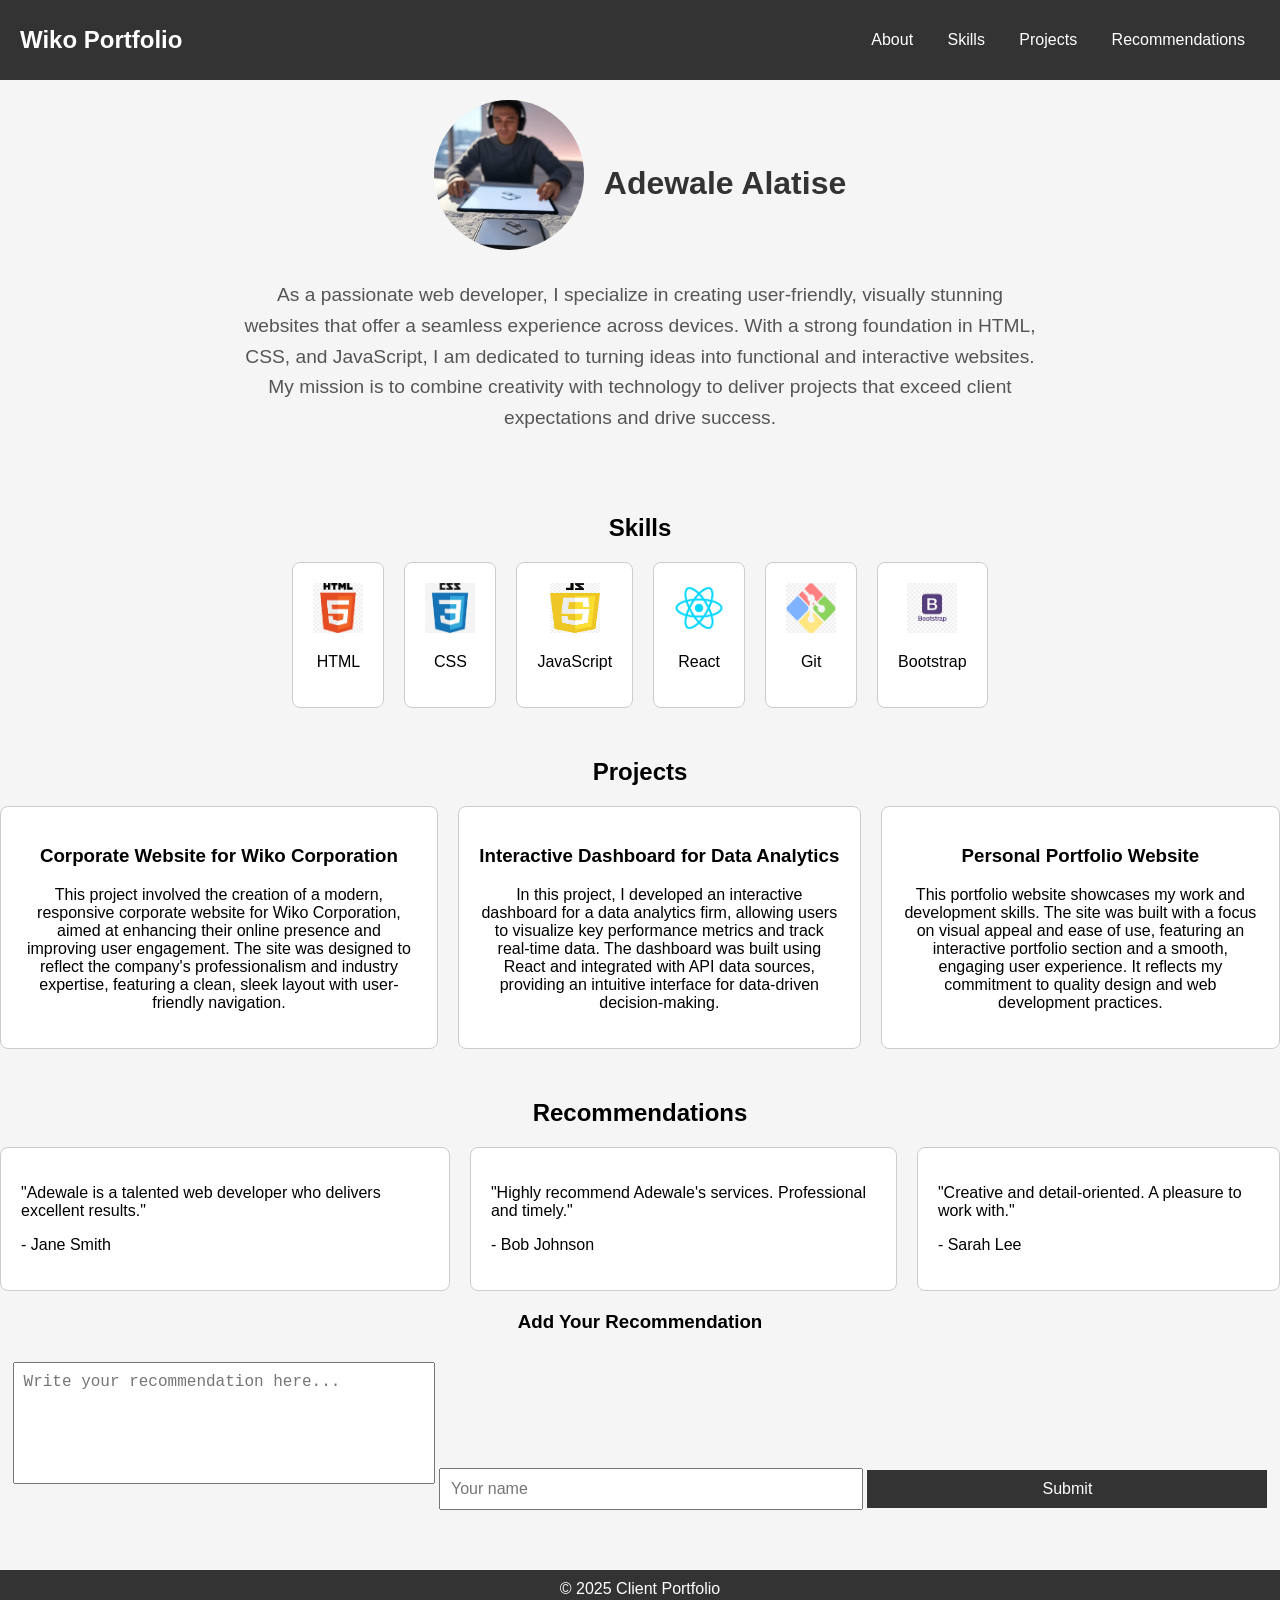
<file: index.html>
<!DOCTYPE html>
<html lang="en">
<head>
    <meta charset="UTF-8">
    <meta name="viewport" content="width=device-width, initial-scale=1.0">
    <link rel="stylesheet" href="style.css">
    <title>Client Portfolio</title>
    <style>
        /* Popup styles */
        .popup {
            display: none;
            position: fixed;
            top: 50%;
            left: 50%;
            transform: translate(-50%, -50%);
            background-color: rgba(0, 0, 0, 0.7);
            color: white;
            padding: 20px;
            border-radius: 10px;
            z-index: 1000;
        }

        .popup .popup-content {
            background: #333;
            padding: 15px;
            border-radius: 5px;
        }

        .popup .popup-button {
            background-color: #4CAF50;
            color: white;
            padding: 10px 20px;
            border: none;
            border-radius: 5px;
            cursor: pointer;
        }

        .popup .popup-button:hover {
            background-color: #45a049;
        }
    </style>
</head>
<body>
    <header class="header">
        <h1>Wiko Portfolio</h1>
        <nav>
            <a href="#about">About</a>
            <a href="#skills">Skills</a>
            <a href="#projects">Projects</a>
            <a href="#recommendations">Recommendations</a>
        </nav>
    </header>

    <div class="container">
        <!-- About Section -->
        <section id="about" class="about">
            <div class="about-header">
                <img src="Screenshot 2024-12-15 230717.png" alt="Profile Image" class="profile-img">
                <h2 class="profile_name">Adewale Alatise</h2>
            </div>
            <p class="about-summary">As a passionate web developer, I specialize in creating user-friendly, visually stunning websites that offer a seamless experience across devices. With a strong foundation in HTML, CSS, and JavaScript, I am dedicated to turning ideas into functional and interactive websites. My mission is to combine creativity with technology to deliver projects that exceed client expectations and drive success.</p>
        </section>

        <!-- Skills Section -->
        <section id="skills" class="skills">
            <h2>Skills</h2>
            <div class="skills-list">
                <div>
                    <img src="image5.png" alt="HTML Logo">
                    <p>HTML</p>
                </div>
                <div>
                    <img src="IMAGE6.jpg" alt="CSS Logo">
                    <p>CSS</p>
                </div>
                <div>
                    <img src="IMAGE7.jpg" alt="JavaScript Logo">
                    <p>JavaScript</p>
                </div>
                <!-- Additional Skills -->
                <div>
                    <img src="image8.png" alt="React Logo">
                    <p>React</p>
                </div>
                <div>
                    <img src="image 9.png" alt="Git Logo">
                    <p>Git</p>
                </div>
                <div>
                    <img src="image10.png" alt="Bootstrap Logo">
                    <p>Bootstrap</p>
                </div>
            </div>
        </section>

        <!-- Projects Section -->
        <section id="projects" class="projects">
            <h2>Projects</h2>
            <div class="projects-list">
                <!-- Project 1 -->
                <div class="project-card">
                    <h3>Corporate Website for Wiko Corporation</h3>
                    <p>This project involved the creation of a modern, responsive corporate website for Wiko Corporation, aimed at enhancing their online presence and improving user engagement. The site was designed to reflect the company's professionalism and industry expertise, featuring a clean, sleek layout with user-friendly navigation.</p>
                </div>

                <!-- Project 2 -->
                <div class="project-card">
                    <h3>Interactive Dashboard for Data Analytics</h3>
                    <p>In this project, I developed an interactive dashboard for a data analytics firm, allowing users to visualize key performance metrics and track real-time data. The dashboard was built using React and integrated with API data sources, providing an intuitive interface for data-driven decision-making.</p>
                </div>

                <!-- Project 3 -->
                <div class="project-card">
                    <h3>Personal Portfolio Website</h3>
                    <p>This portfolio website showcases my work and development skills. The site was built with a focus on visual appeal and ease of use, featuring an interactive portfolio section and a smooth, engaging user experience. It reflects my commitment to quality design and web development practices.</p>
                </div>
            </div>
        </section>

        <!-- Recommendations Section -->
        <section id="recommendations" class="recommendations">
            <h2>Recommendations</h2>
            <div class="recommendations-list" id="recommendations-list">
                <div>
                    <p>"Adewale is a talented web developer who delivers excellent results."</p>
                    <p>- Jane Smith</p>
                </div>
                <div>
                    <p>"Highly recommend Adewale's services. Professional and timely."</p>
                    <p>- Bob Johnson</p>
                </div>
                <div>
                    <p>"Creative and detail-oriented. A pleasure to work with."</p>
                    <p>- Sarah Lee</p>
                </div>
            </div>
            <div class="recommendation-form">
                <h3>Add Your Recommendation</h3>
                <textarea id="recommendation-text" placeholder="Write your recommendation here..."></textarea>
                <input id="recommendation-author" type="text" placeholder="Your name">
                <button onclick="addRecommendation()">Submit</button>
            </div>
        </section>
    </div>

    <footer class="footer">
        &#169; 2025 Client Portfolio
    </footer>

    <!-- Popup -->
    <div id="popup" class="popup">
        <div class="popup-content">
            <p>Thank you for your submission!</p>
            <button class="popup-button" onclick="showPopup(false)">Close</button>
        </div>
    </div>

    <script>
        function showPopup(show) {
            const popup = document.getElementById('popup');
            if (show) {
                popup.style.display = 'block';
            } else {
                popup.style.display = 'none';
            }
        }

        function addRecommendation() {
            const text = document.getElementById('recommendation-text').value;
            const author = document.getElementById('recommendation-author').value;

            if (text && author) {
                const list = document.getElementById('recommendations-list');
                const newRecommendation = document.createElement('div');
                newRecommendation.innerHTML = `<p>"${text}"</p><p>- ${author}</p>`;
                list.appendChild(newRecommendation);

                // Show popup after submission
                showPopup(true);

                document.getElementById('recommendation-text').value = '';
                document.getElementById('recommendation-author').value = '';
            } else {
                alert('Please fill out both fields before submitting.');
            }
        }
    </script>
</body>
</html>
</file>
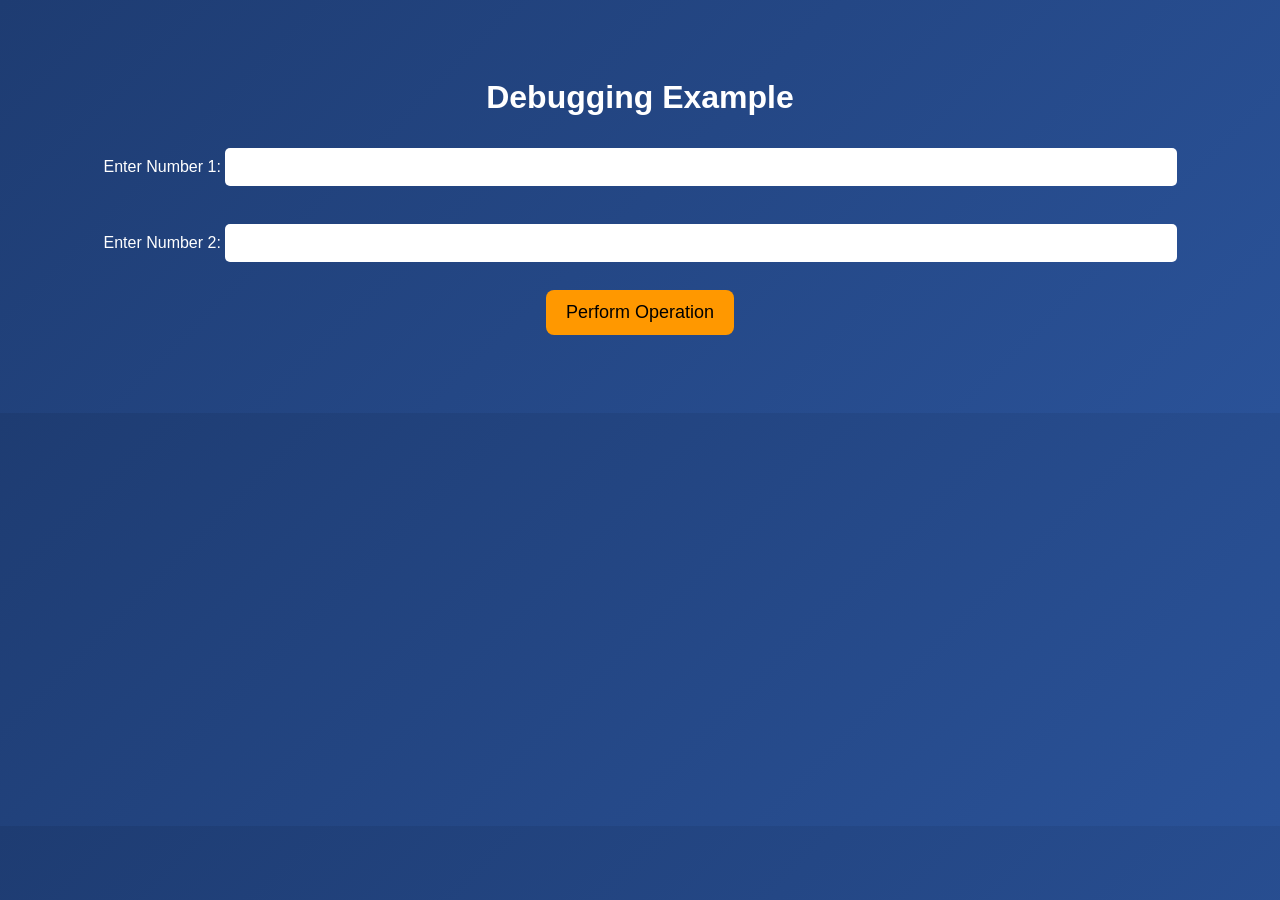
<file: debug.html>
<!DOCTYPE html>
<html lang="en">

<head>
    <meta charset="UTF-8">
    <title>Debugging Example</title>
</head>
<link rel="stylesheet" href="debug_style.css">


<body>
    <h1>Debugging Example</h1>
    <label for="input1">Enter Number 1:</label>
    <input type="number" id="input1"><br><br>
    <label for="input2">Enter Number 2:</label>
    <input type="number" id="input2"><br><br>
    <button onclick="performOperation()">Perform Operation</button>
    <p id="result"></p>

    <!-- Linking the JavaScript file -->
    <script src="./debug_code.js"></script>
    
</body>

</html>
</file>
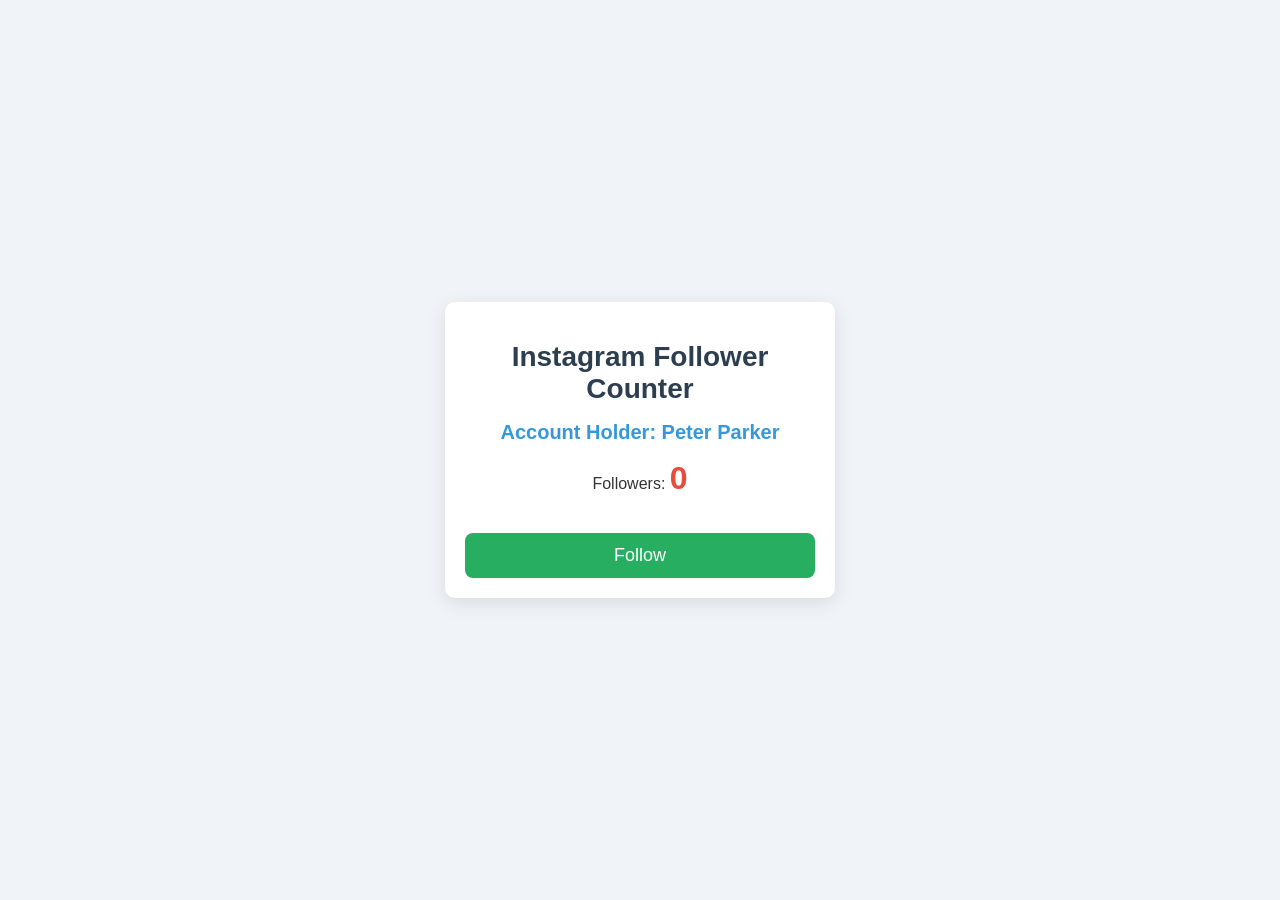
<file: followers_count.html>
<!DOCTYPE html>
<html lang="en">
<head>
    <meta charset="UTF-8">
    <meta name="viewport" content="width=device-width, initial-scale=1.0">
    <title>Follower Counter</title>
    <link rel="stylesheet" href="followers_count.css">
</head>
<body>
    <div class="container">
        <h1>Instagram Follower Counter</h1>
        <h2>Account Holder: Peter Parker</h2>
        <p>Followers: <span id="countDisplay">0</span></p>
        <button onclick="increaseCount()">Follow</button>
    </div>
    <script src="followers_count.js"></script>
</body>
</html>
</file>
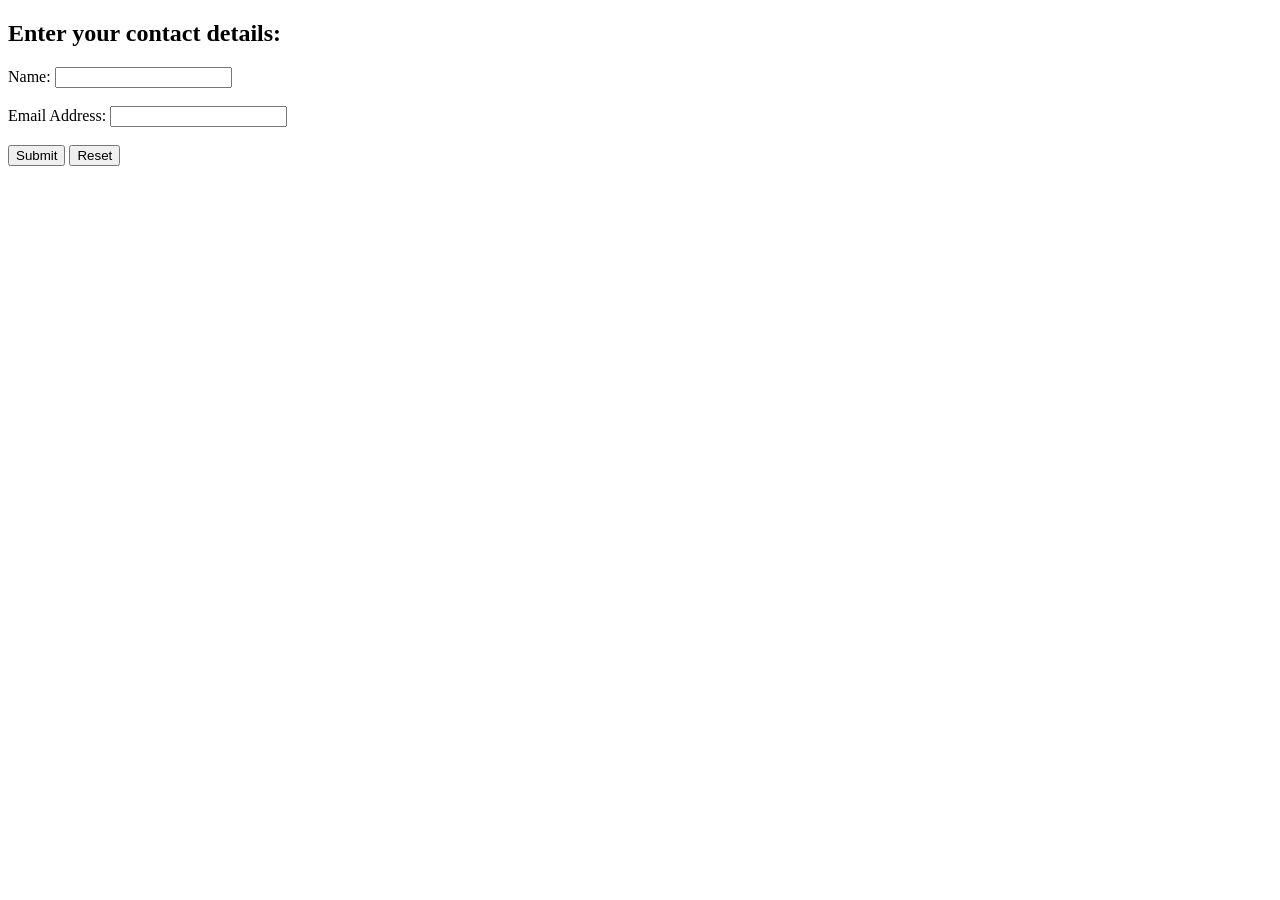
<file: form_validation.html>
<!DOCTYPE html>
<html>
<head>
    <title>Contact Details</title>
    <script type="application/javascript">
        function checkdata(event) {
            // Prevent form submission for validation
            event.preventDefault();

            // Get values from input fields
            var username = document.getElementById("name").value;
            var emailid = document.getElementById("email").value;

            // Validate inputs
            if (!username) {
                alert("Please enter your name.");
                return false;
            }

            if (!emailid || !/^\S+@\S+\.\S+$/.test(emailid)) {
                alert("Please enter a valid email address.");
                return false;
            }

            alert("Form submitted successfully!");
            return true;
        }
    </script>
</head>
<body>
    <h2>Enter your contact details:</h2>
    <form id="form1" onsubmit="checkdata(event)">
        <label for="name">Name:</label>
        <input type="text" id="name" name="name">
        <br><br>
        <label for="email">Email Address:</label>
        <input type="text" id="email" name="email">
        <br><br>
        <input type="submit" value="Submit">
        <input type="reset" value="Reset">
    </form>
</body>
</html>
</file>
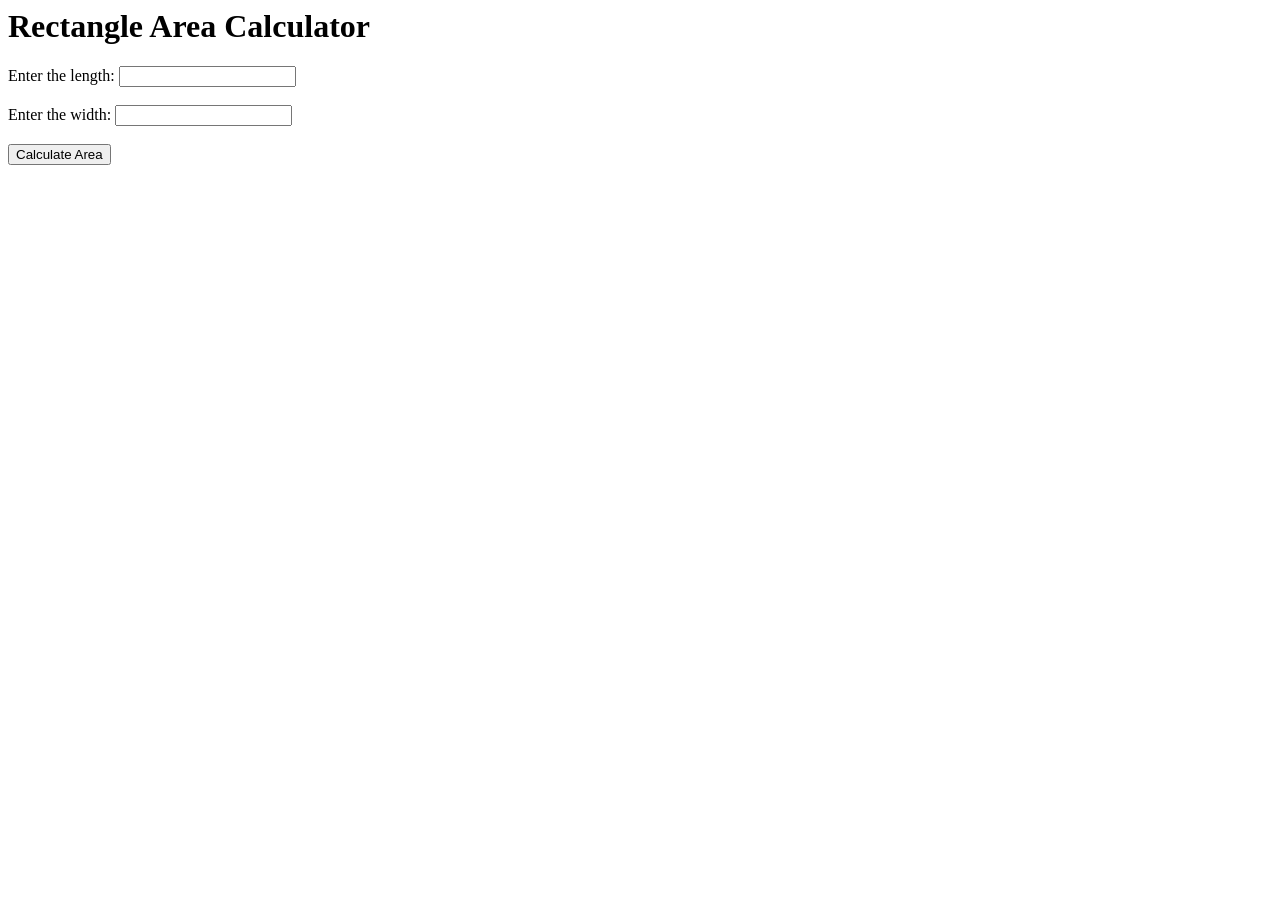
<file: indexi.html>
<html>
<head>
  <title>Rectangle Area Calculator</title>
</head>
<body>
  <h1>Rectangle Area Calculator</h1>
  <label for="length">Enter the length: </label>
  <input type="number" id="length"><br><br>

  <label for="width">Enter the width: </label>
  <input type="number" id="width"><br><br>

  <button onclick="calculateArea()">Calculate Area</button><br><br>

  <p id="result"></p>
<script src="./calculate_Area.js"></script>
</body>
</html>
</file>
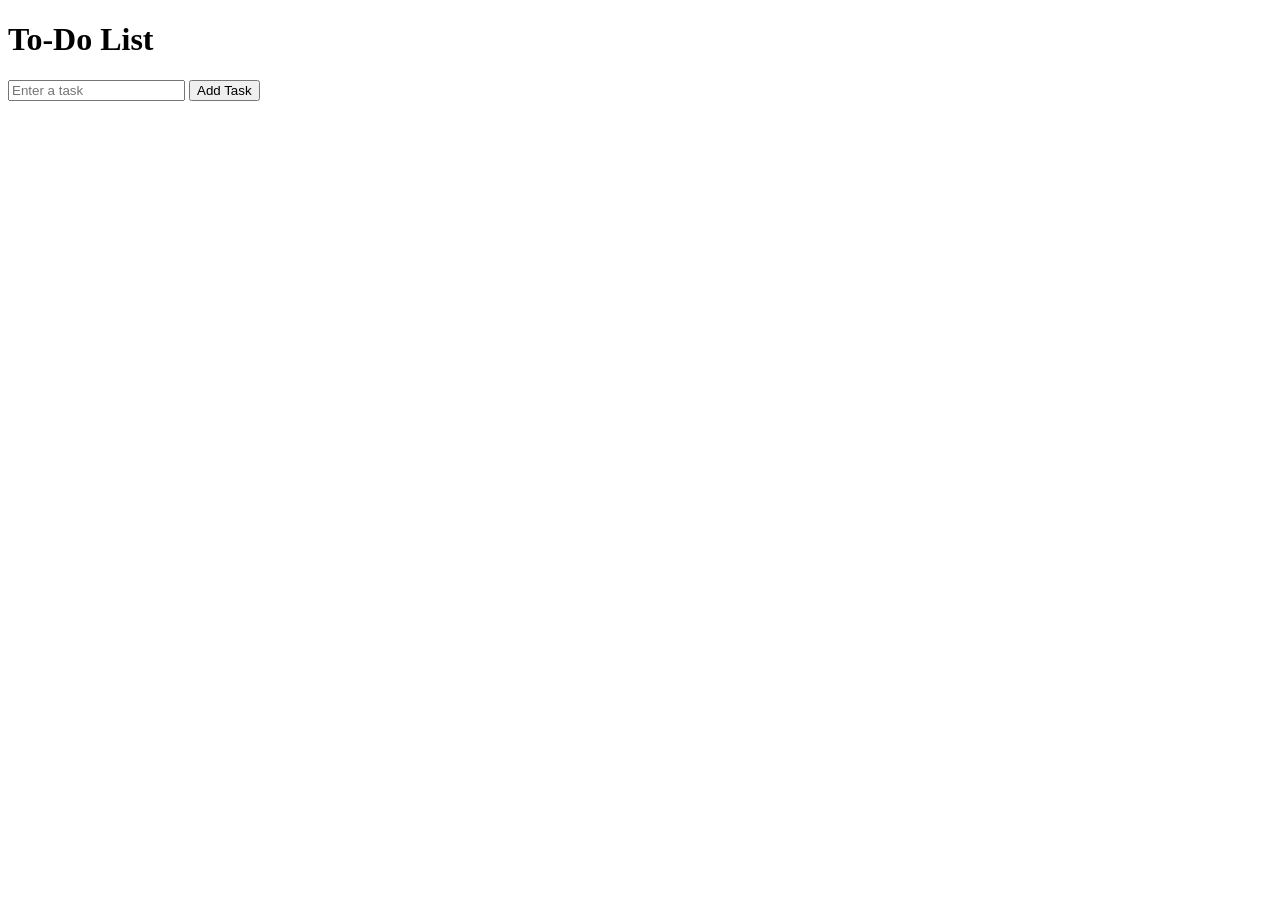
<file: indexii.html>
<!DOCTYPE html>
<html lang="en">
<head>
    <meta charset="UTF-8">
    <meta name="viewport" content="width=device-width, initial-scale=1.0">
    <title>To-Do List</title>
</head>
<body>
    <div>
        <h1>To-Do List</h1>
        <input type="text" id="taskInput" placeholder="Enter a task">
        <button onclick="addTask()">Add Task</button>
        <ul id="todoList"></ul>
    </div>

    <script src="script.js"></script>
</body>
</html>
</file>
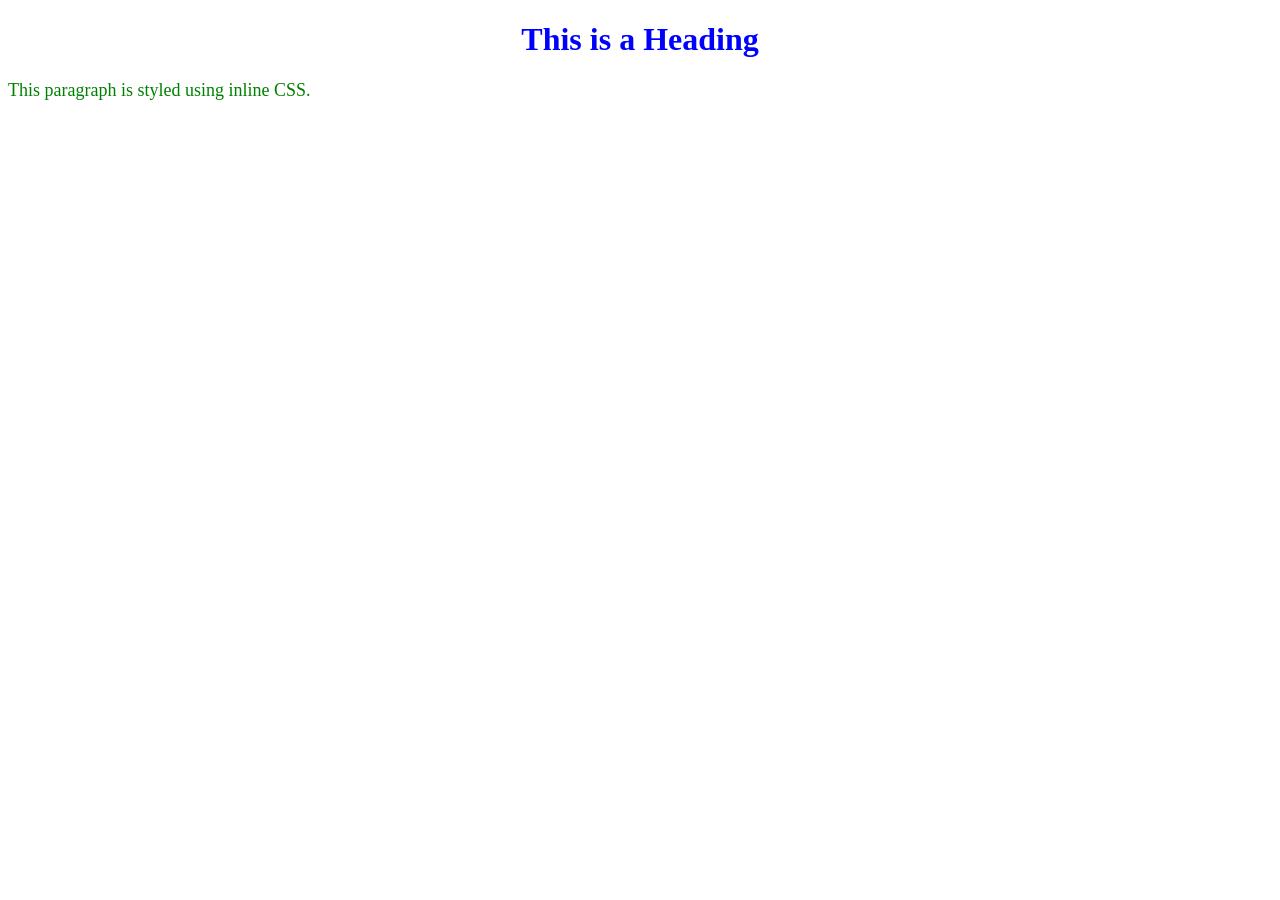
<file: inline-css.html>
<!DOCTYPE html>
<html lang="en">
<head>
    <meta charset="UTF-8">
    <meta name="viewport" content="width=device-width, initial-scale=1.0">
    <title>Inline CSS Example</title>
</head>
<body>
    <h1 style="color: blue; text-align: center;">This is a Heading</h1>
    <p style="font-size: 18px; color: green;">This paragraph is styled using inline CSS.</p>
</body>
</html>
</file>
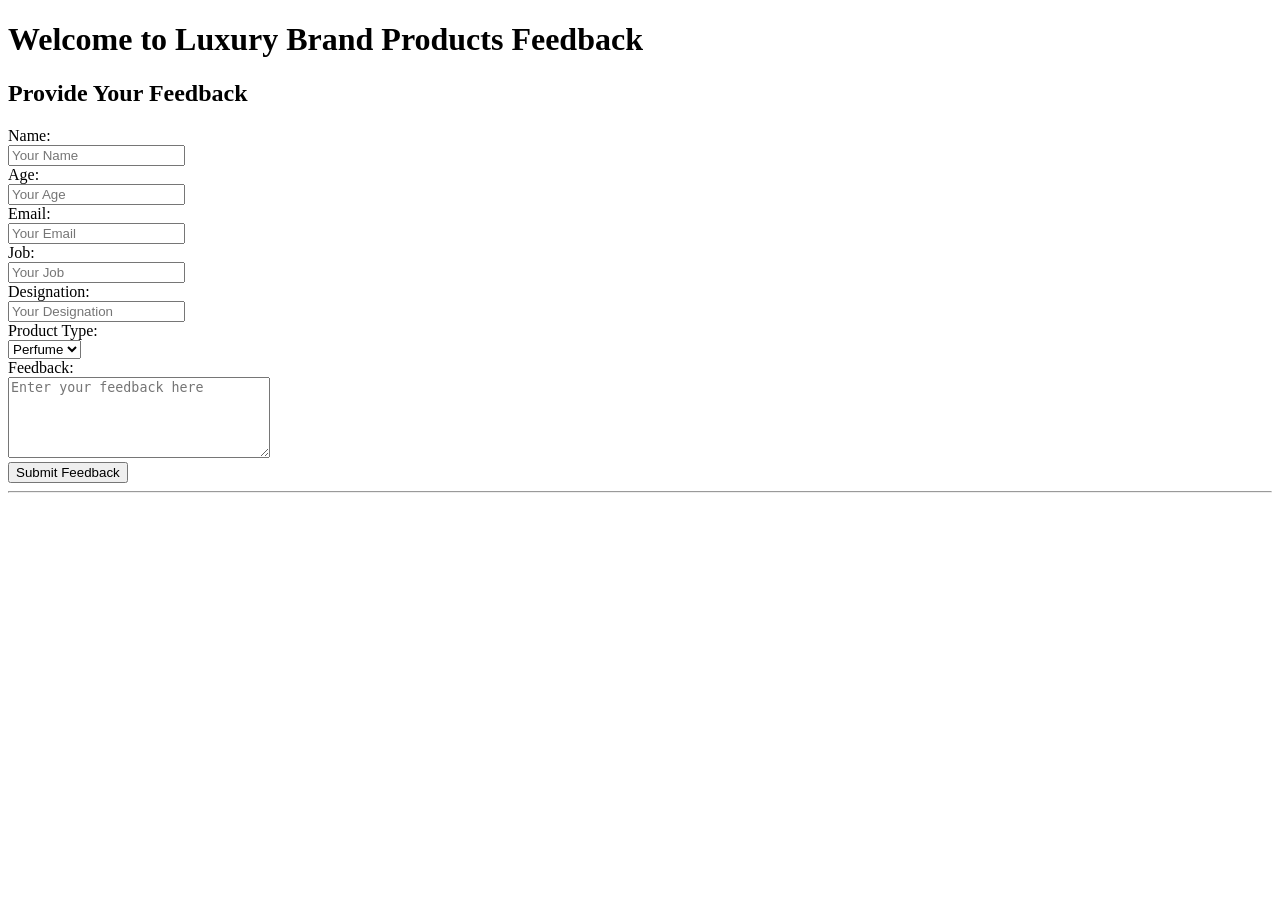
<file: product_survey.html>
<!DOCTYPE html>
<html>
<head>
  <title>Luxury Brand Feedback</title>
</head>
<body>
  <h1>Welcome to Luxury Brand Products Feedback</h1>
  <h2>Provide Your Feedback</h2>
  
  <!-- User Input Form -->
  <label for="name">Name:</label><br>
  <input type="text" id="name" placeholder="Your Name" required><br>

  <label for="age">Age:</label><br>
  <input type="number" id="age" placeholder="Your Age" required><br>

  <label for="email">Email:</label><br>
  <input type="email" id="email" placeholder="Your Email" required><br>

  <label for="job">Job:</label><br>
  <input type="text" id="job" placeholder="Your Job" required><br>

  <label for="designation">Designation:</label><br>
  <input type="text" id="designation" placeholder="Your Designation" required><br>

  <label for="productType">Product Type:</label><br>
  <select id="productType" required>
    <option value="perfume">Perfume</option>
    <option value="cream">Cream</option>
    <option value="oils">Oils</option>
  </select><br>

  <label for="feedbackText">Feedback:</label><br>
  <textarea id="feedbackText" rows="5" cols="30" placeholder="Enter your feedback here" required></textarea><br>

  <button id="submitBtn">Submit Feedback</button>
  
  <hr>
  
  <!-- Display User Info After Submission -->
  <div id="userInfo" style="display: none;">
    <h2>User Information:</h2>
    <p>Name: <span id="userName"></span></p>
    <p>Age: <span id="userAge"></span></p>
    <p>Email: <span id="userEmail"></span></p>
    <p>Job: <span id="userJob"></span></p>
    <p>Designation: <span id="userDesignation"></span></p>
    <p>Feedback for <span id="userProductChoice"></span>: <span id="userFeedback"></span></p>
  </div>

  <script src="./product_survey.js"></script>
</body>
</html>
</file>
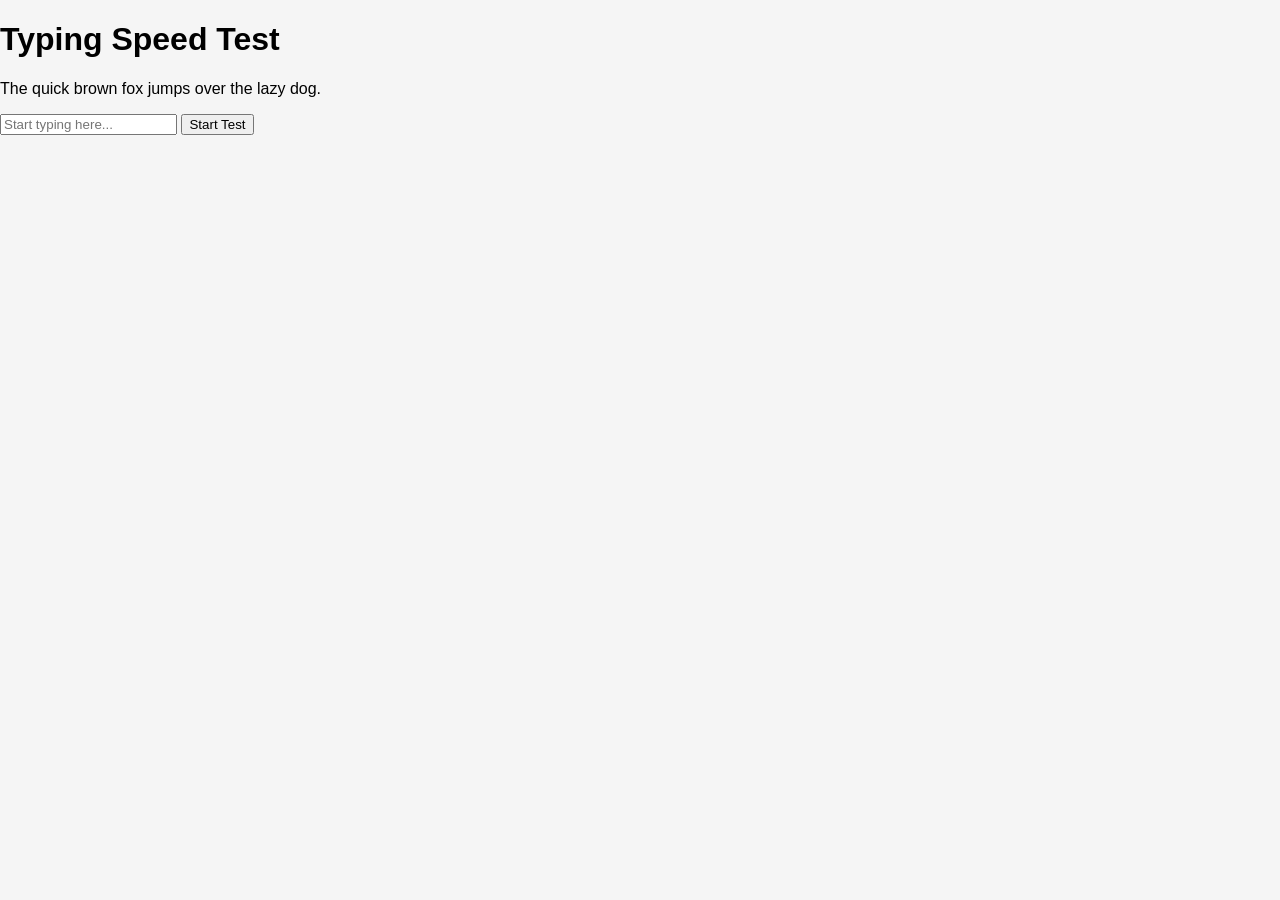
<file: speed_analysis.html>
<!DOCTYPE html>
<html lang="en">
<head>
    <meta charset="UTF-8">
    <meta name="viewport" content="width=device-width, initial-scale=1.0">
    <title>Typing Speed Test</title>
    <link rel="stylesheet" href="style.css">
</head>
<body>
    <div class="container">
        <h1>Typing Speed Test</h1>
        <p id="testText">The quick brown fox jumps over the lazy dog.</p>
        
        <input type="text" id="userInput" placeholder="Start typing here..." autocomplete="off">
        <button id="btn" onclick="startTest()">Start Test</button>

        <div id="output"></div>
    </div>
    
    <script src="speed_analysis.js"></script>
</body>
</html>
</file>
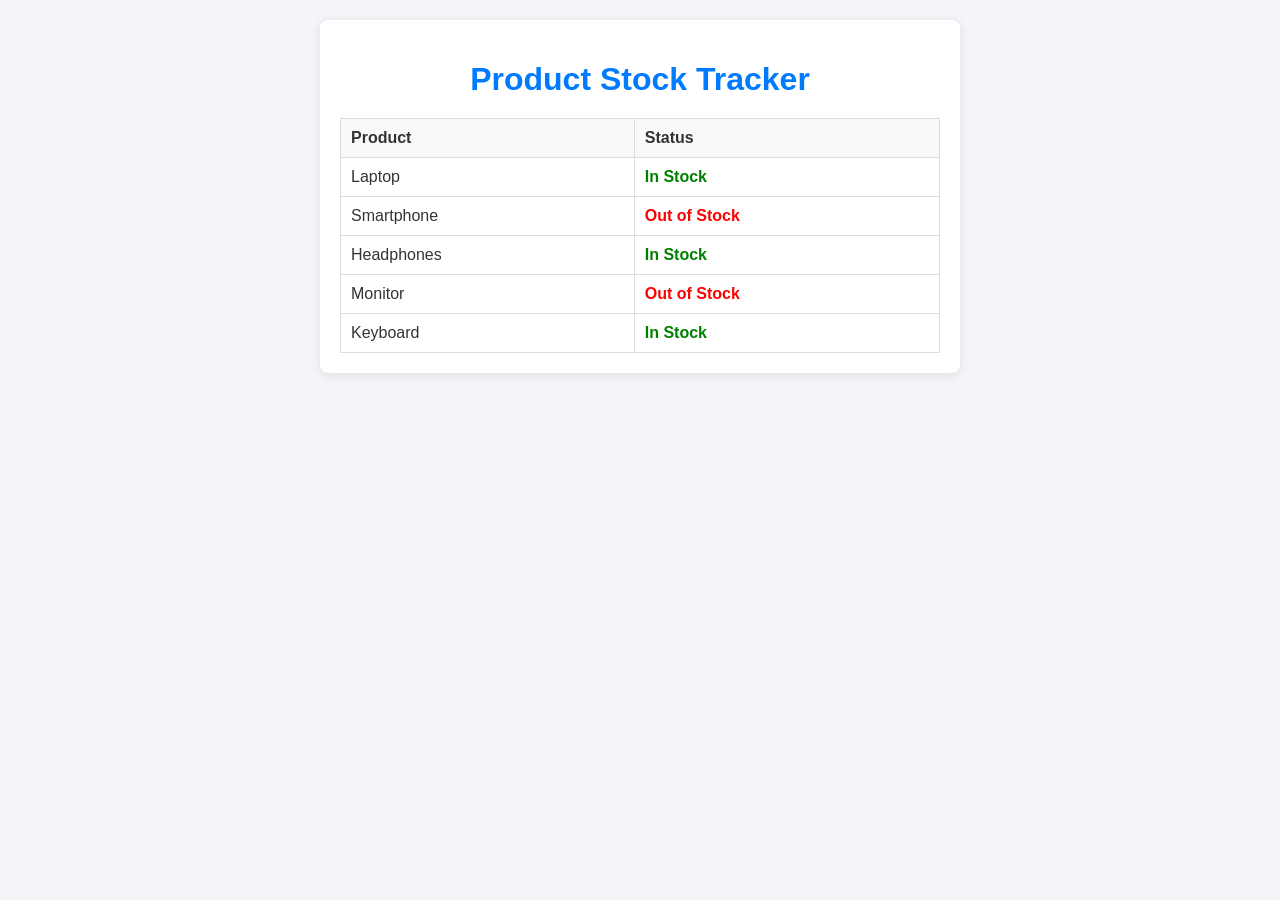
<file: store.html>
<!DOCTYPE html>
<html lang="en">
<head>
    <meta charset="UTF-8">
    <meta name="viewport" content="width=device-width, initial-scale=1.0">
    <title>Product Stock Tracker</title>
    <style>
        body {
            font-family: Arial, sans-serif;
            margin: 20px;
            padding: 0;
            background-color: #f4f4f9;
            color: #333;
        }

        .container {
            max-width: 600px;
            margin: 0 auto;
            padding: 20px;
            background: #fff;
            border-radius: 8px;
            box-shadow: 0 2px 10px rgba(0, 0, 0, 0.1);
        }

        h1 {
            text-align: center;
            margin-bottom: 20px;
            color: #007BFF;
        }

        table {
            width: 100%;
            border-collapse: collapse;
        }

        th, td {
            text-align: left;
            padding: 10px;
            border: 1px solid #ddd;
        }

        th {
            background-color: #f8f9fa;
        }

        .in-stock {
            color: green;
            font-weight: bold;
        }

        .out-of-stock {
            color: red;
            font-weight: bold;
        }
    </style>
</head>
<body>
    <div class="container">
        <h1>Product Stock Tracker</h1>
        <table>
            <thead>
                <tr>
                    <th>Product</th>
                    <th>Status</th>
                </tr>
            </thead>
            <tbody id="productTableBody">
                <!-- Product rows will be dynamically inserted here -->
            </tbody>
        </table>
    </div>

    <script>
        // Sample array of products in the inventory
        const products = [
            { product: "Laptop", stock: 10 },
            { product: "Smartphone", stock: 0 },
            { product: "Headphones", stock: 25 },
            { product: "Monitor", stock: 0 },
            { product: "Keyboard", stock: 15 }
        ];

        /**
         * Dynamically generates the product table rows based on stock levels.
         *
         * @param {Array} productArray - An array of product objects with stock details.
         */
        function displayStockLevels(productArray) {
            const tableBody = document.getElementById("productTableBody");
            productArray.forEach(({ product, stock }) => {
                // Create a new table row
                const row = document.createElement("tr");

                // Create a cell for the product name
                const productCell = document.createElement("td");
                productCell.textContent = product;

                // Create a cell for the stock status
                const statusCell = document.createElement("td");
                const status = stock > 0 ? "In Stock" : "Out of Stock";
                statusCell.textContent = status;

                // Apply status-specific styling
                statusCell.className = stock > 0 ? "in-stock" : "out-of-stock";

                // Append cells to the row
                row.appendChild(productCell);
                row.appendChild(statusCell);

                // Append the row to the table body
                tableBody.appendChild(row);
            });
        }

        // Display the stock levels on page load
        displayStockLevels(products);
    </script>
</body>
</html>
</file>
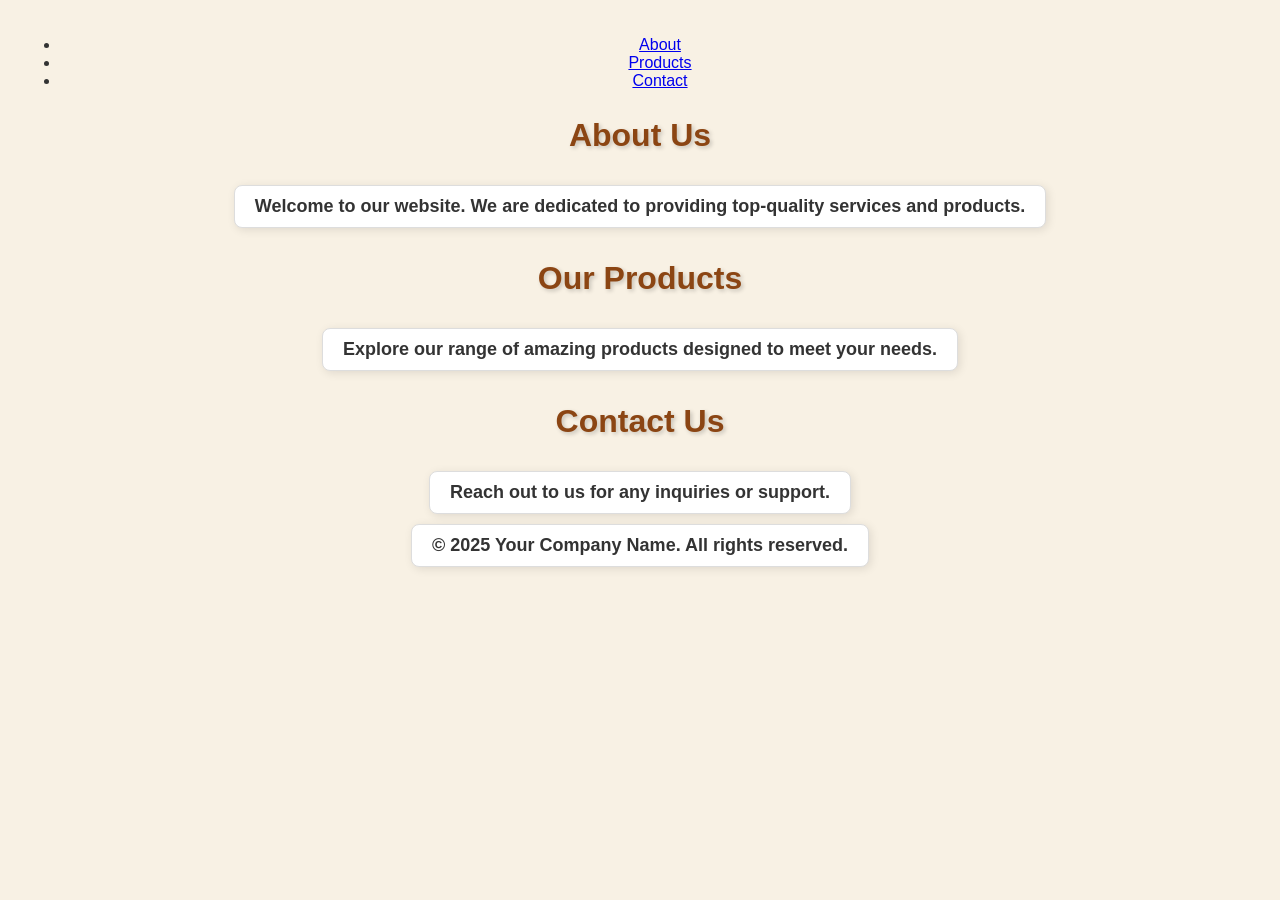
<file: WEBISTE INDEX.html>
<!DOCTYPE html>
<html lang="en">
<head>
    <meta charset="UTF-8">
    <meta name="viewport" content="width=device-width, initial-scale=1.0">
    <title>Website</title>
    <link rel="stylesheet" href="styles.css">
</head>
<body>
    <header>
        <nav>
            <ul>
                <li><a href="about.html">About</a></li>
                <li><a href="products.html">Products</a></li>
                <li><a href="contact.html">Contact</a></li>
            </ul>
        </nav>
    </header>
    
    <main>
        <section id="about">
            <h1>About Us</h1>
            <p class="text-box">Welcome to our website. We are dedicated to providing top-quality services and products.</p>
        </section>

        <section id="products">
            <h1>Our Products</h1>
            <p class="text-box">Explore our range of amazing products designed to meet your needs.</p>
        </section>

        <section id="contact">
            <h1>Contact Us</h1>
            <p class="text-box">Reach out to us for any inquiries or support.</p>
        </section>
    </main>
    
    <footer>
        <p>&copy; 2025 Your Company Name. All rights reserved.</p>
    </footer>
</body>
</html>
</file>
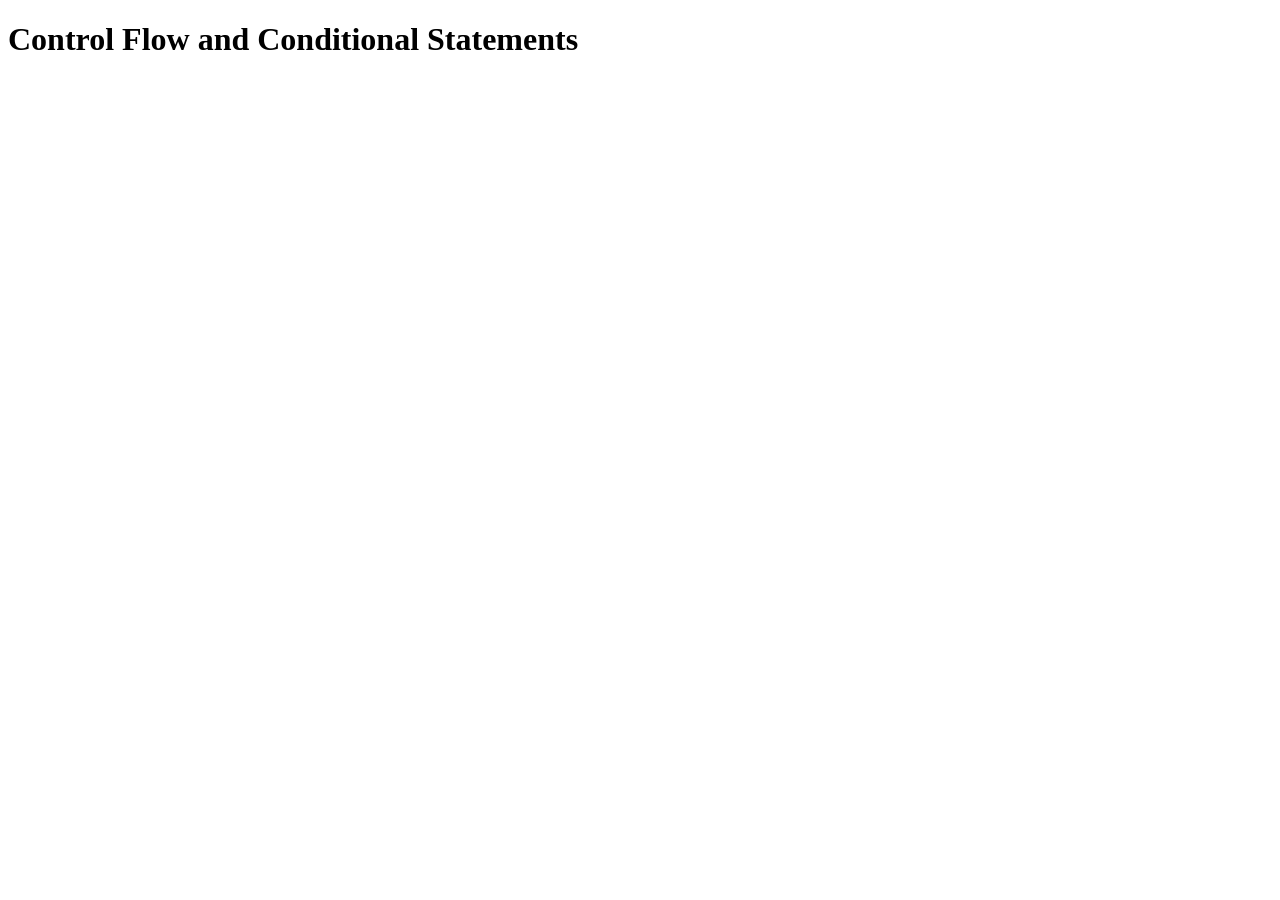
<file: controlFlow/control_flow.html>
<!DOCTYPE html>
<html lang="en">
<head>
    <meta charset="UTF-8">
    <meta name="viewport" content="width=device-width, initial-scale=1.0">
    <title>Control Flow</title>
</head>
<body>
        <h1>Control Flow and Conditional Statements</h1>
    <script src="./control_flow.js"></script>
</body>
</html>
</file>
<file: style.css>
/* General Body Styling */
body {
    font-family: Arial, sans-serif;
    margin: 0;
    padding: 0;
    background-color: #f5f5f5;
}

.header {
    display: flex;
    justify-content: space-between;
    align-items: center;
    padding: 10px 20px;
    background-color: #333;
    color: #fff;
}

.header h1 {
    font-size: 1.5rem;
}

nav a {
    color: #fff;
    text-decoration: none;
    margin: 0 15px;
    font-size: 1rem;
}

nav a:hover {
    font-weight: bolder;
    text-decoration: underline;
}

/* About Section Styling */
.about {
    text-align: center;
    margin-bottom: 50px;
    padding: 20px;
}

.about-header {
    display: flex;
    justify-content: center;
    align-items: center;
    margin-bottom: 20px;
}

.profile-img {
    border-radius: 50%;
    width: 150px;
    height: 150px;
    object-fit: cover;
    margin-right: 20px;
}

.profile_name {
    font-size: 2rem;
    color: #333;
    font-weight: bold;
    margin-bottom: 10px;
}

.about-summary {
    font-size: 1.2rem;
    color: #555;
    max-width: 800px;
    margin: 0 auto;
    line-height: 1.6;
    padding: 10px;
}

/* Skills Section Styling */
.skills {
    margin-bottom: 50px;
}

.skills h2 {
    text-align: center;
    margin-bottom: 20px;
}

.skills-list {
    display: flex;
    justify-content: center;
    gap: 20px;
}

.skills-list div {
    text-align: center;
    background-color: #fff;
    padding: 20px;
    border: 1px solid #ccc;
    border-radius: 8px;
}

.skills-list img {
    width: 50px;
    height: 50px;
}

/* Projects Section Styling */
.projects {
    margin-bottom: 50px;
}

.projects h2 {
    text-align: center;
    margin-bottom: 20px;
}

.projects-list {
    display: flex;
    justify-content: center;
    gap: 20px;
}

.projects-list div {
    text-align: center;
    background-color: #fff;
    padding: 20px;
    border: 1px solid #ccc;
    border-radius: 8px;
}

/* Recommendations Section Styling */
.recommendations {
    margin-bottom: 50px;
}

.recommendations h2 {
    text-align: center;
    margin-bottom: 20px;
}

.recommendations-list {
    display: flex;
    justify-content: center;
    gap: 20px;
}

.recommendations-list div {
    background-color: #fff;
    padding: 20px;
    border: 1px solid #ccc;
    border-radius: 8px;
}

.recommendation-form {
    text-align: center;
    margin-top: 20px;
}

.recommendation-form input, .recommendation-form textarea, .recommendation-form button {
    margin: 10px 0;
    padding: 10px;
    font-size: 1rem;
    width: 80%;
    max-width: 400px;
}

.recommendation-form textarea {
    resize: none;
    height: 100px;
}

.recommendation-form button {
    background-color: #333;
    color: #fff;
    border: none;
    cursor: pointer;
}

.recommendation-form button:hover {
    background-color: #555;
}

/* Footer Styling */
.footer {
    text-align: center;
    padding: 10px 0;
    background-color: #333;
    color: #fff;
}
</file>
<file: debug_style.css>
/* General Styling */
body {
    font-family: Arial, sans-serif;
    background: linear-gradient(135deg, #1e3c72, #2a5298);
    color: white;
    text-align: center;
    padding: 50px;
}

/* Container Styling */
.container {
    background: rgba(255, 255, 255, 0.1);
    padding: 20px;
    border-radius: 15px;
    box-shadow: 0px 10px 30px rgba(0, 0, 0, 0.2);
    display: inline-block;
    width: 40%;
    transition: transform 0.3s ease-in-out;
}

.container:hover {
    transform: scale(1.05);
}

/* Input Styling */
input {
    padding: 10px;
    width: 80%;
    border: none;
    border-radius: 5px;
    margin: 10px 0;
    font-size: 16px;
}

/* Button Styling */
button {
    background: #ff9800;
    border: none;
    padding: 12px 20px;
    font-size: 18px;
    cursor: pointer;
    border-radius: 8px;
    transition: background 0.3s, transform 0.2s;
}

button:hover {
    background: #e68900;
    transform: scale(1.1);
}

/* Animation for Results */
#result {
    margin-top: 20px;
    font-size: 20px;
    animation: fadeIn 1s ease-in-out;
}

@keyframes fadeIn {
    from { opacity: 0; transform: translateY(-10px); }
    to { opacity: 1; transform: translateY(0); }
}
</file>
<file: followers_count.css>
/* ✨ Global Styles */
body {
    font-family: 'Arial', sans-serif;
    background-color: #f0f4f8; /* Light Gray Background */
    color: #333333; /* Dark Text for Readability */
    display: flex;
    justify-content: center;
    align-items: center;
    height: 100vh;
    margin: 0;
    box-sizing: border-box;
}

/* ✨ Centered Container */
.container {
    background: #ffffff;
    width: 350px;
    padding: 20px;
    border-radius: 10px;
    box-shadow: 0 5px 20px rgba(0, 0, 0, 0.1);
    text-align: center;
    transition: transform 0.3s ease;
}

/* ✨ Hover Effect on Container */
.container:hover {
    transform: translateY(-10px); /* Subtle lift effect */
}

/* ✨ Heading Styles */
h1 {
    font-size: 28px;
    color: #2c3e50;
    margin-bottom: 10px;
}

h2 {
    font-size: 20px;
    color: #3498db;
    margin-bottom: 10px;
}

/* ✨ Count Display */
#countDisplay {
    font-size: 32px;
    font-weight: bold;
    color: #e74c3c;
    margin-top: 10px;
}

/* ✨ Follow Button */
button {
    background-color: #27ae60;
    color: white;
    padding: 12px 20px;
    border: none;
    border-radius: 8px;
    font-size: 18px;
    cursor: pointer;
    transition: background-color 0.3s ease, transform 0.2s ease;
    width: 100%;
    margin-top: 20px;
}

/* ✨ Button Hover and Active State */
button:hover {
    background-color: #2ecc71; /* Bright green when hovered */
}

button:active {
    transform: scale(0.98); /* Slight shrink when clicked */
}

/* ✨ Alert Styles */
.alert {
    font-size: 18px;
    font-weight: bold;
    color: #fff;
    background-color: #f39c12; /* Golden alert background */
    padding: 10px;
    border-radius: 8px;
    margin-top: 20px;
    display: inline-block;
    width: 100%;
    text-align: center;
}
</file>
<file: styles.css>
/* General Styling */
body {
    font-family: 'Arial', sans-serif;
    background-color: #f8f1e4; /* Warm beige background */
    color: #333;
    text-align: center;
    margin: 0;
    padding: 20px;
}

/* Page Title */
h1 {
    font-size: 32px;
    color: #8B4513; /* Dark brown */
    text-shadow: 2px 2px 4px rgba(0, 0, 0, 0.2);
}

/* Section Titles */
h2 {
    color: #D2691E; /* Chocolate brown */
    margin-top: 20px;
}

/* Menu Sections */
div {
    margin-bottom: 20px;
}

/* Menu Items */
p {
    background-color: #fff;
    display: inline-block;
    padding: 10px 20px;
    margin: 5px;
    border-radius: 8px;
    border: 1px solid #ddd;
    box-shadow: 2px 2px 10px rgba(0, 0, 0, 0.1);
    font-weight: bold;
    font-size: 18px;
}

/* Menu Item Hover Effect */
p:hover {
    background-color: #ffe4b5; /* Light golden */
    cursor: pointer;
    transform: scale(1.05);
    transition: all 0.3s ease;
}

/* Responsive Design */
@media screen and (max-width: 600px) {
    p {
        font-size: 16px;
        padding: 8px 15px;
    }
}
</file>
